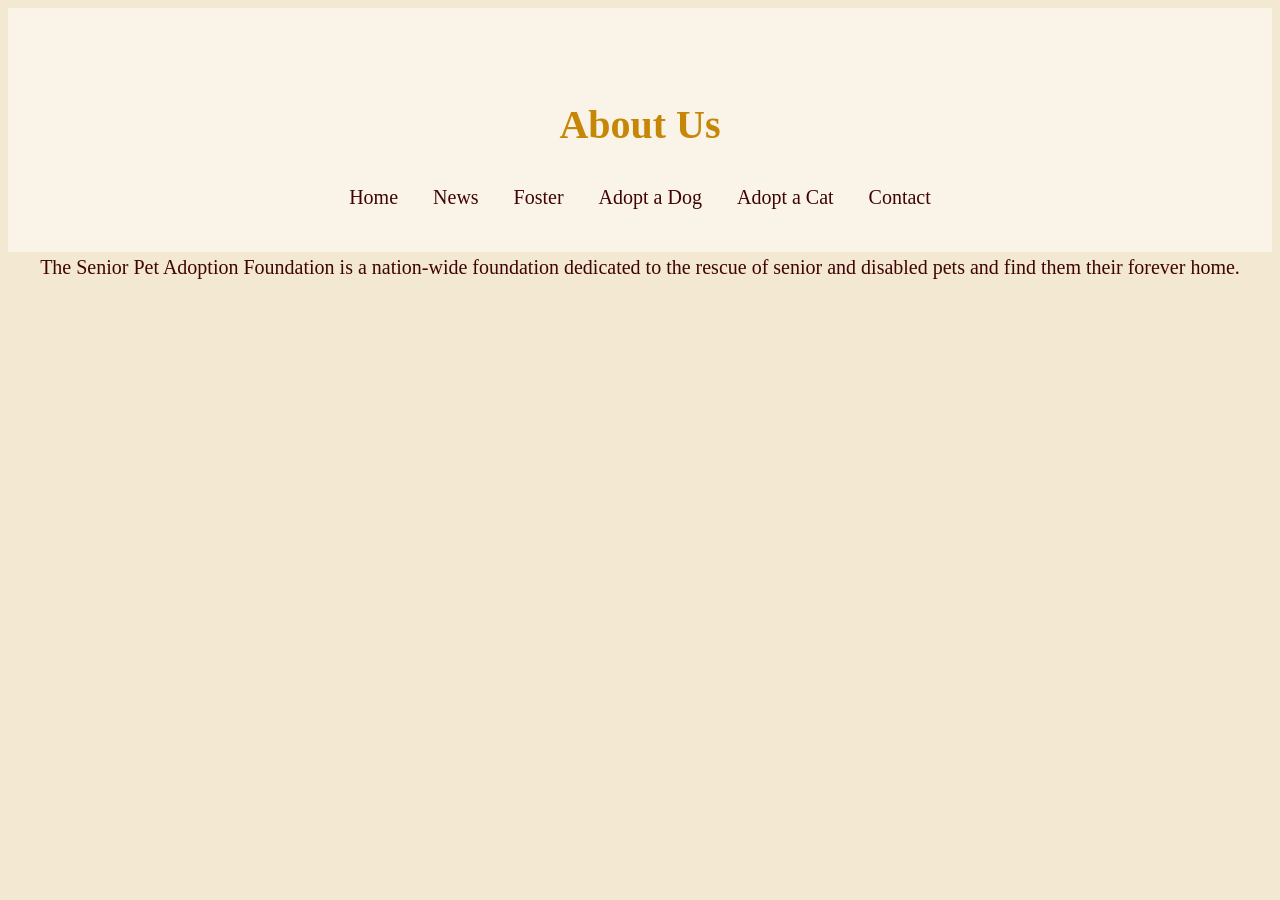
<file: spaf/about.html>
<!DOCTYPE html>
<html lang="en">
<head>
    <title>Senior Pet Adoption Foundation</title>
    <link rel="preconnect" href="https://fonts.googleapis.com">
    <link rel="preconnect" href="https://fonts.gstatic.com" crossorigin>
    <link href="https://fonts.googleapis.com/css2?family=Julius+Sans+One&display=swap" rel="stylesheet">
    <link rel="stylesheet" type="text/css" href="style.css">
</head>
<body>
<header>
    <h1>About Us</h1>
    <nav>
    <ul>
        <li>Home</li>
        <li>News</li>
        <li>Foster</li>
        <li>Adopt a Dog</li>
        <li>Adopt a Cat</li>
        <li>Contact</li>
    </ul>
    </nav>
</header>
The Senior Pet Adoption Foundation is a nation-wide foundation dedicated to the rescue of senior and disabled pets and find them their forever home. 
</body>
<footer>

</footer>
</html>
</file>
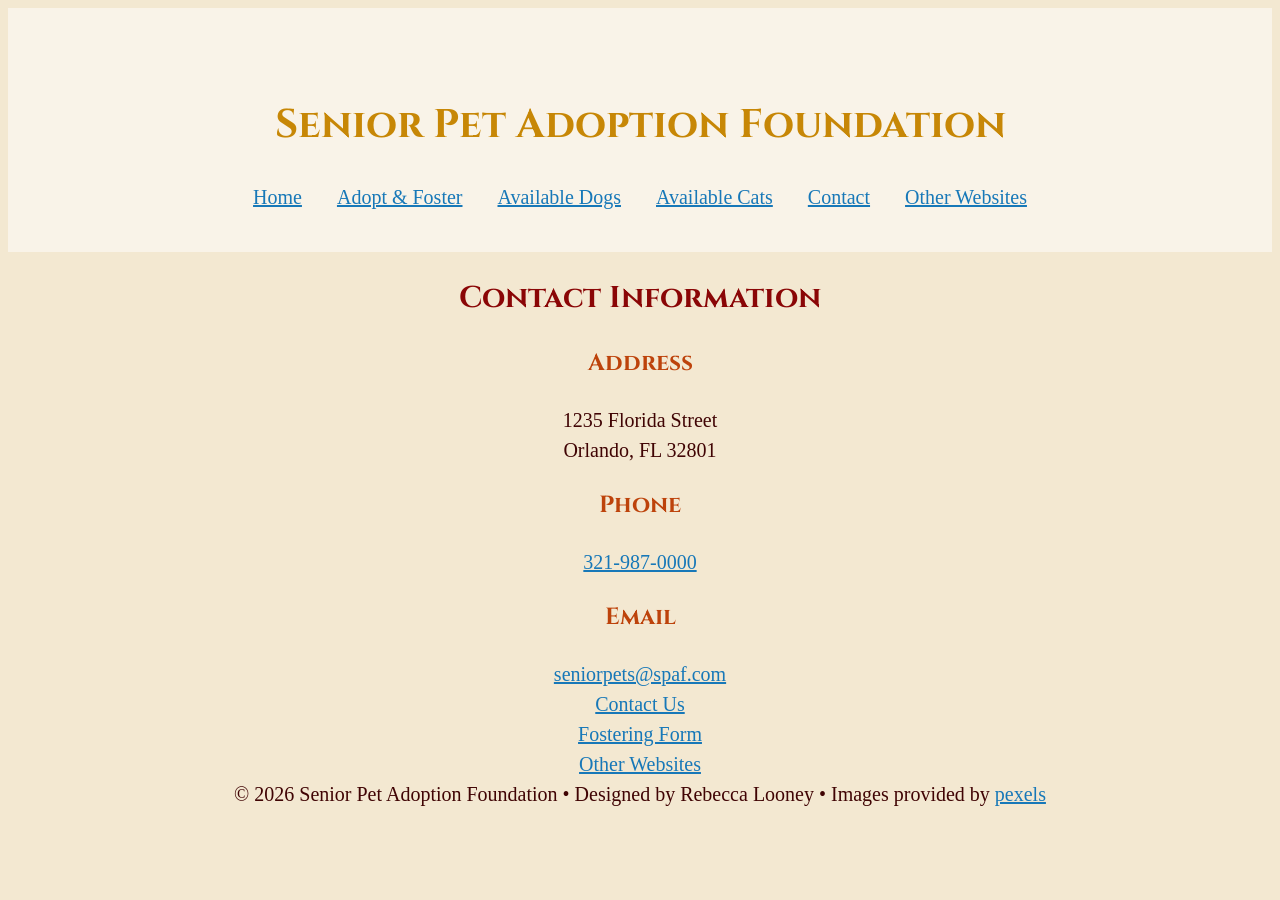
<file: spaf/contact.html>
<!DOCTYPE html>
<html lang="en">
<head>
    <title>Senior Pet Adoption Foundation</title>
<link rel="preconnect" href="https://fonts.googleapis.com">
<link rel="preconnect" href="https://fonts.gstatic.com" crossorigin>
<link href="https://fonts.googleapis.com/css2?family=Cinzel:wght@400..900&display=swap" rel="stylesheet">
    <link rel="stylesheet" type="text/css" href="style.css">
</head>
<body>
<header>
    <h1>Senior Pet Adoption Foundation</h1>
    <nav>
    <ul>
        <li><a href="index.html">Home</a></li>
        <li><a href="form.html">Adopt &amp; Foster</a></li>
        <li><a href="dog.html">Available Dogs</a></li>
        <li><a href="cat.html">Available Cats</a></li>
        <li><a href="contact.html">Contact</a></li>
        <li><a href="other.html">Other Websites</a></li>
    </ul>
    </nav>
</header>
<h2>Contact Information</h2>
<h3>Address</h3>
1235 Florida Street<br>Orlando, FL 32801
<h3>Phone</h3>
<a href="tel:+1-321-987-0000">321-987-0000</a>
<h3>Email</h3>
<a href="mailto:seniorpets@spaf.com">seniorpets@spaf.com</a>

<footer>
<ul>
    <li><a href="contact.html">Contact Us</a></li>
    <li><a href="form.html">Fostering Form</a></li>
    <li><a href="other.html">Other Websites</a></li>
</ul>
&copy; 2026 Senior Pet Adoption Foundation &bull; Designed by Rebecca Looney &bull; Images provided by <a href="https://www.pexels.com/" target="_blank">pexels</a>
</footer>
</body>
</html>
</file>
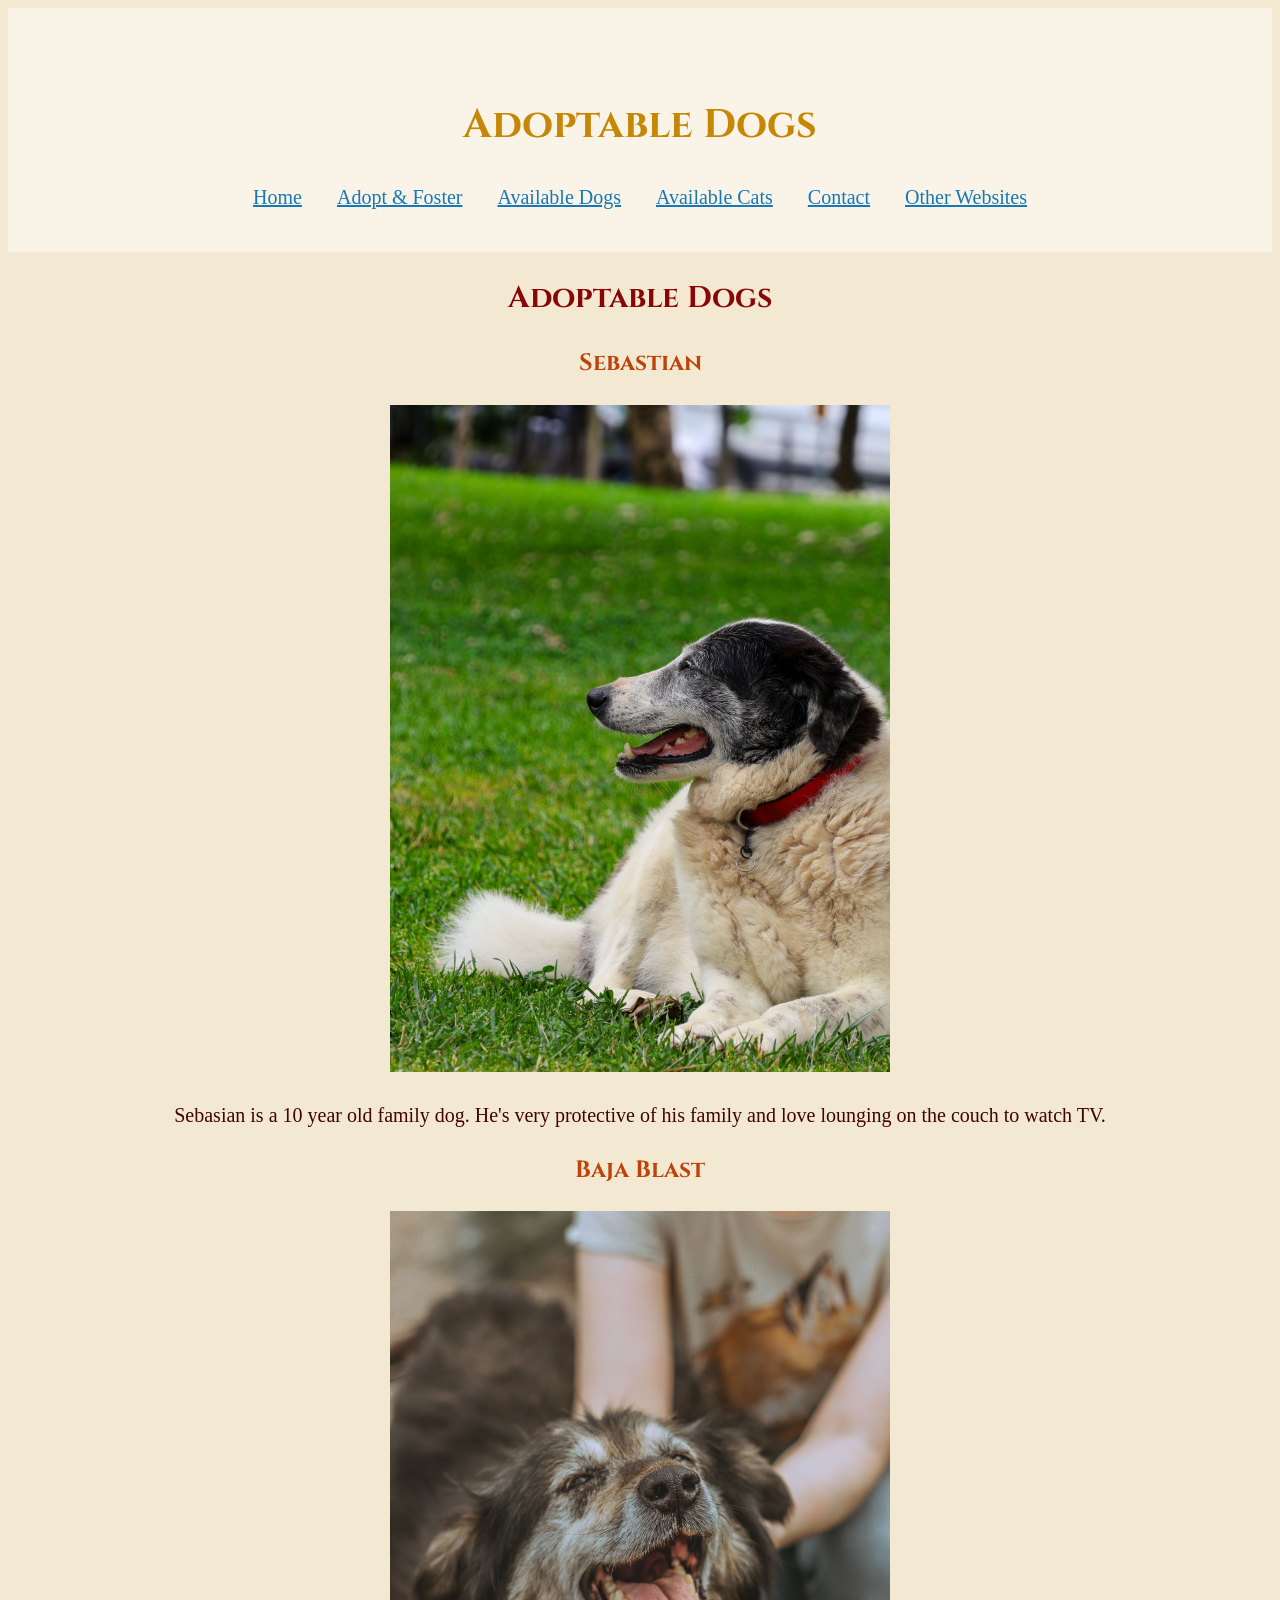
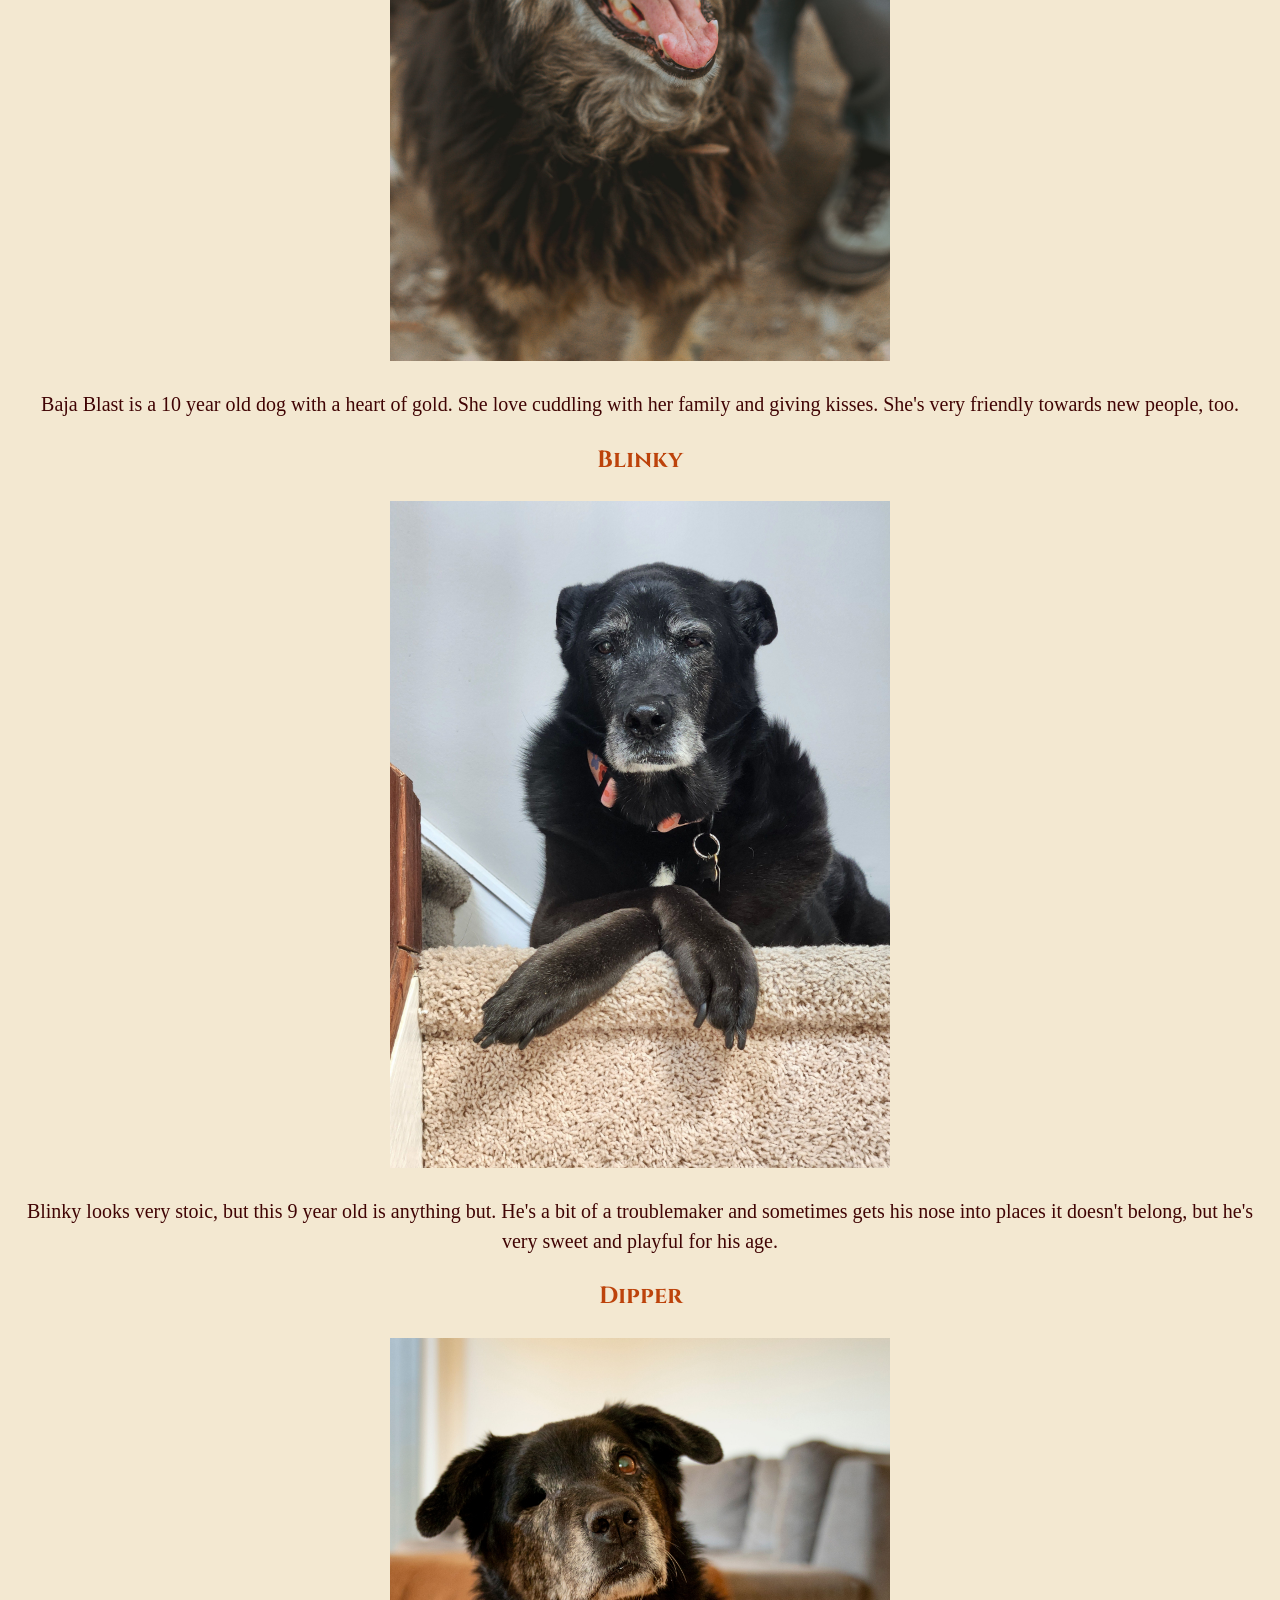
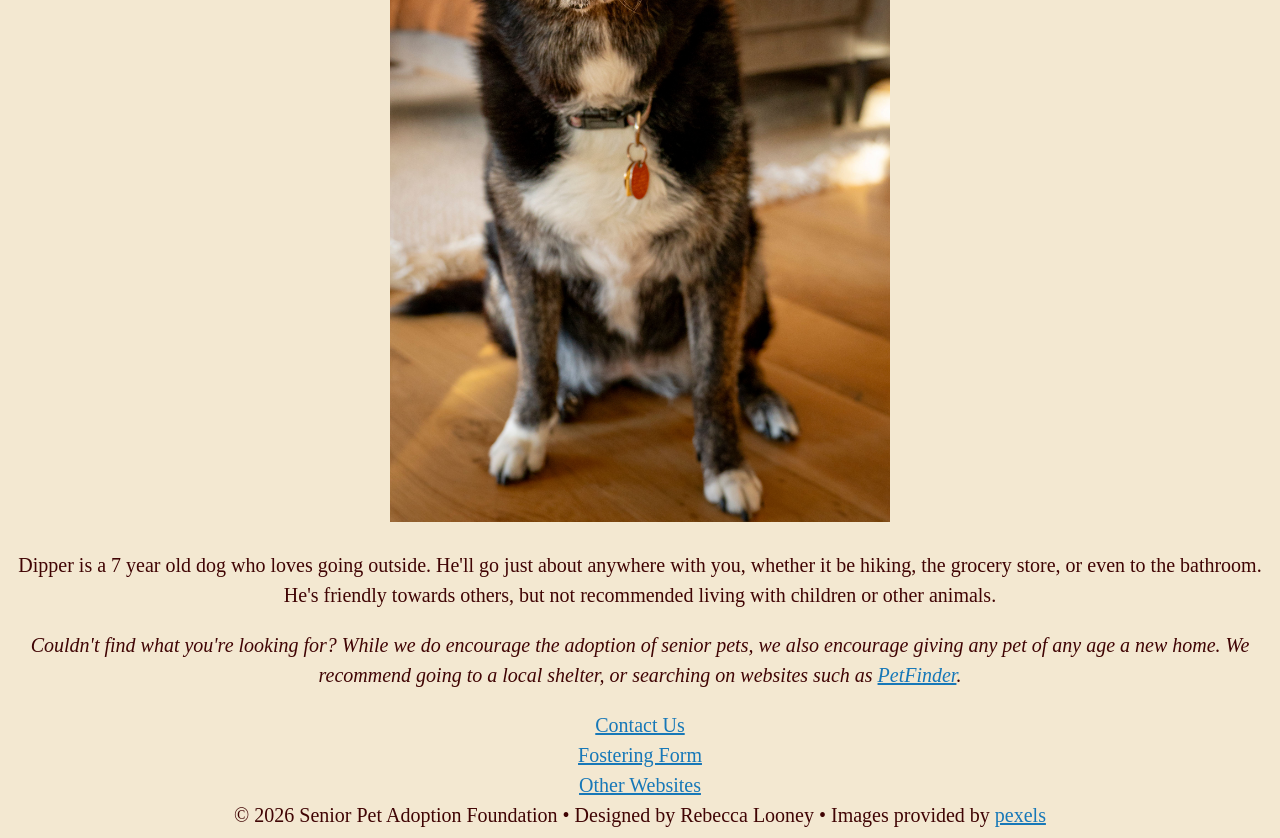
<file: spaf/dog.html>
<!DOCTYPE html>
<html lang="en">
<head>
    <title>Senior Pet Adoption Foundation</title>
<link rel="preconnect" href="https://fonts.googleapis.com">
<link rel="preconnect" href="https://fonts.gstatic.com" crossorigin>
<link href="https://fonts.googleapis.com/css2?family=Cinzel:wght@400..900&display=swap" rel="stylesheet">
    <link rel="stylesheet" type="text/css" href="style.css">
</head>
<body>
<header>
    <h1>Adoptable Dogs</h1>
    <nav>
    <ul>
        <li><a href="index.html">Home</a></li>
        <li><a href="form.html">Adopt &amp; Foster</a></li>
        <li><a href="dog.html">Available Dogs</a></li>
        <li><a href="cat.html">Available Cats</a></li>
        <li><a href="contact.html">Contact</a></li>
        <li><a href="other.html">Other Websites</a></li>
    </ul>
    </nav>
</header>
<h2>Adoptable Dogs</h2>
<h3>Sebastian</h3>
<img src="images/senior_dog2.jpg" width="500" alt="image of the dog Sebastian">
<p>Sebasian is a 10 year old family dog. He's very protective of his family and love lounging on the couch to watch TV.</p>
<h3>Baja Blast</h3>
<img src="images/senior_dog3.jpg" width="500" alt="image of the dog Baja Blast">
<p>Baja Blast is a 10 year old dog with a heart of gold. She love cuddling with her family and giving kisses. She's very friendly towards new people, too.</p>
<h3>Blinky</h3>
<img src="images/senior_dog4.jpg" width="500" alt="image of the dog Blinky">
<p>Blinky looks very stoic, but this 9 year old is anything but. He's a bit of a troublemaker and sometimes gets his nose into places it doesn't belong, but he's very sweet and playful for his age.</p>
<h3>Dipper</h3>
<img src="images/senior_dog6.jpg" width="500" alt="image of the dog Dipper">
<p>Dipper is a 7 year old dog who loves going outside. He'll go just about anywhere with you, whether it be hiking, the grocery store, or even to the bathroom. He's friendly towards others, but not recommended living with children or other animals.</p>

<p><em>Couldn't find what you're looking for? While we do encourage the adoption of senior pets, we also encourage giving any pet of any age a new home. We recommend going to a local shelter, or searching on websites such as <a href="https://www.petfinder.com/" target="_blank">PetFinder</a>.</em></p>

<footer>
<ul>
    <li><a href="contact.html">Contact Us</a></li>
    <li><a href="form.html">Fostering Form</a></li>
    <li><a href="other.html">Other Websites</a></li>
</ul>
&copy; 2026 Senior Pet Adoption Foundation &bull; Designed by Rebecca Looney &bull; Images provided by <a href="https://www.pexels.com/" target="_blank">pexels</a>
</footer>
</body>
</html>
</file>
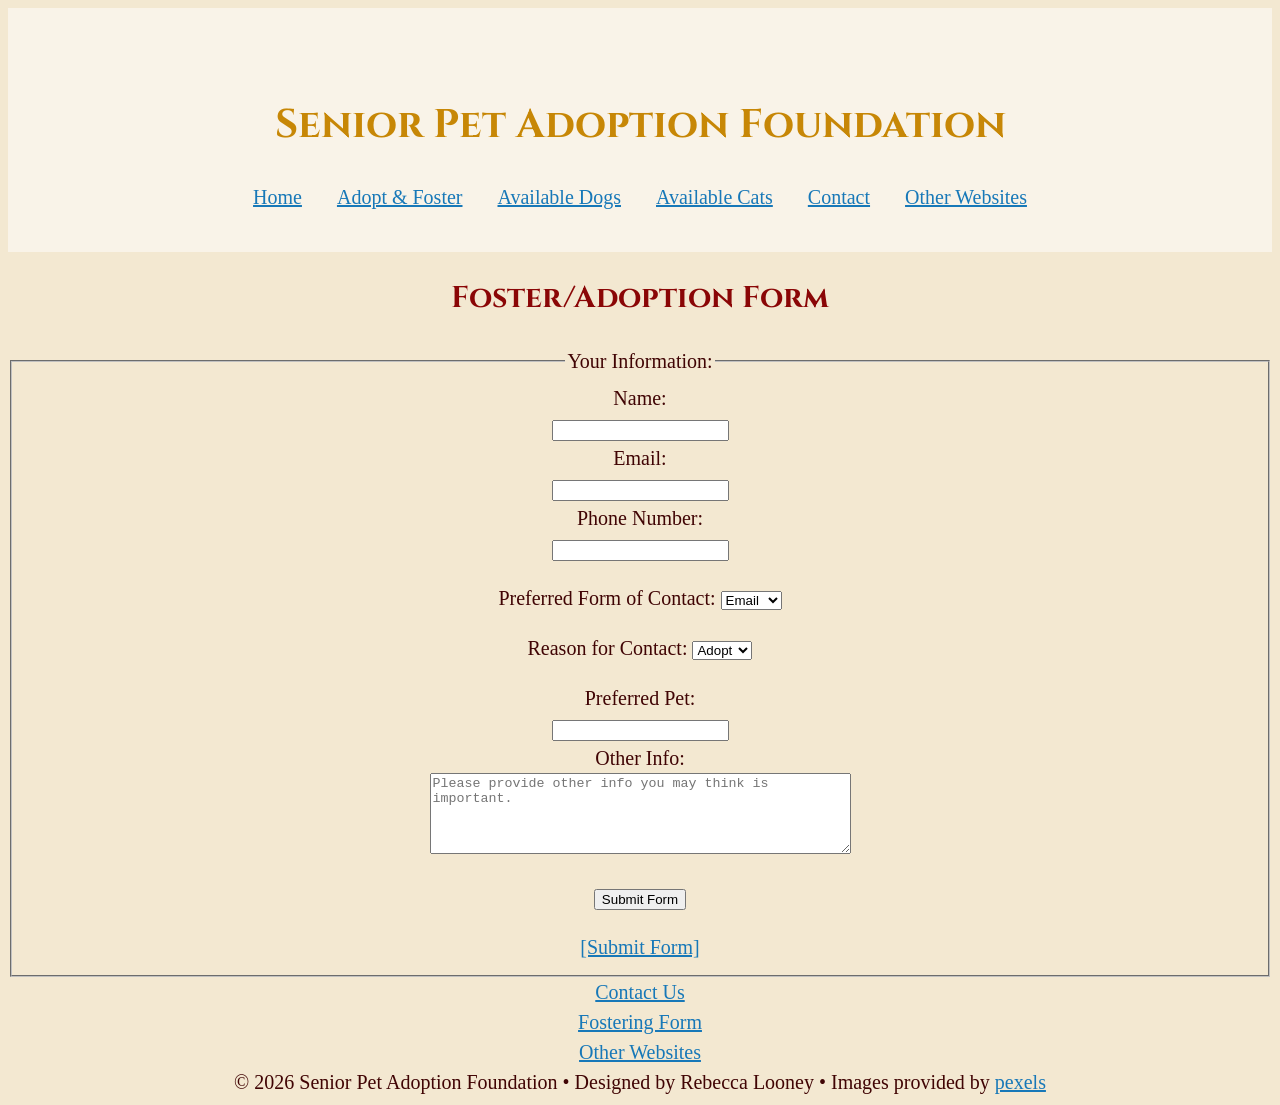
<file: spaf/form.html>
<!DOCTYPE html>
<html lang="en">
<head>
    <title>Senior Pet Adoption Foundation</title>
<link rel="preconnect" href="https://fonts.googleapis.com">
<link rel="preconnect" href="https://fonts.gstatic.com" crossorigin>
<link href="https://fonts.googleapis.com/css2?family=Cinzel:wght@400..900&display=swap" rel="stylesheet">
    <link rel="stylesheet" type="text/css" href="style.css">
</head>
<body>
<header>
    <h1>Senior Pet Adoption Foundation</h1>
    <nav>
    <ul>
        <li><a href="index.html">Home</a></li>
        <li><a href="form.html">Adopt &amp; Foster</a></li>
        <li><a href="dog.html">Available Dogs</a></li>
        <li><a href="cat.html">Available Cats</a></li>
        <li><a href="contact.html">Contact</a></li>
        <li><a href="other.html">Other Websites</a></li>
    </ul>
    </nav>
</header>
<h2>Foster/Adoption Form</h2>
<form action="thankyou.html" method="post">
<fieldset>
    <legend>Your Information: </legend>
    <ul>
        <li><label for="form-name">Name: </label> <br>
            <input type="text" name="clientname" id="form-name"></li>
        <li><label for="form-email">Email: </label> <br>
            <input type="text" name="clientemail" id="form-email"></li>
        <li><label for="form-number">Phone Number: </label> <br>
            <input type="text" name="clientnumber" id="form-number"></li>
        </ul>
    <legend><p>Preferred Form of Contact: <select name="preferred_contact" size="1"></p></legend>
        <option>Email</option>
        <option>Phone</option>
    </select>
    <legend><p>Reason for Contact: <select name="form_contact" size="1"></p></legend>
        <option>Adopt</option>
        <option>Foster</option>
    </select>
    <ul>
        <li><label for="pet-name">Preferred Pet: </label><br>
            <input type="text" name="petname" id="pet-name"></li>
        <li><label for="form-info">Other Info: </label><br>
            <textarea name="otherinfo" rows="5" cols="50" placeholder="Please provide other info you may think is important." id="form-info"></textarea></li>
    </ul>
<p><input type="submit" value="Submit Form"></p>
<a href="thankyou.html">[Submit Form]</a>
</fieldset>
</form>
<footer>
<ul>
    <li><a href="contact.html">Contact Us</a></li>
    <li><a href="form.html">Fostering Form</a></li>
    <li><a href="other.html">Other Websites</a></li>
</ul>
&copy; 2026 Senior Pet Adoption Foundation &bull; Designed by Rebecca Looney &bull; Images provided by <a href="https://www.pexels.com/" target="_blank">pexels</a>
</footer>
</body>
</html>
</file>
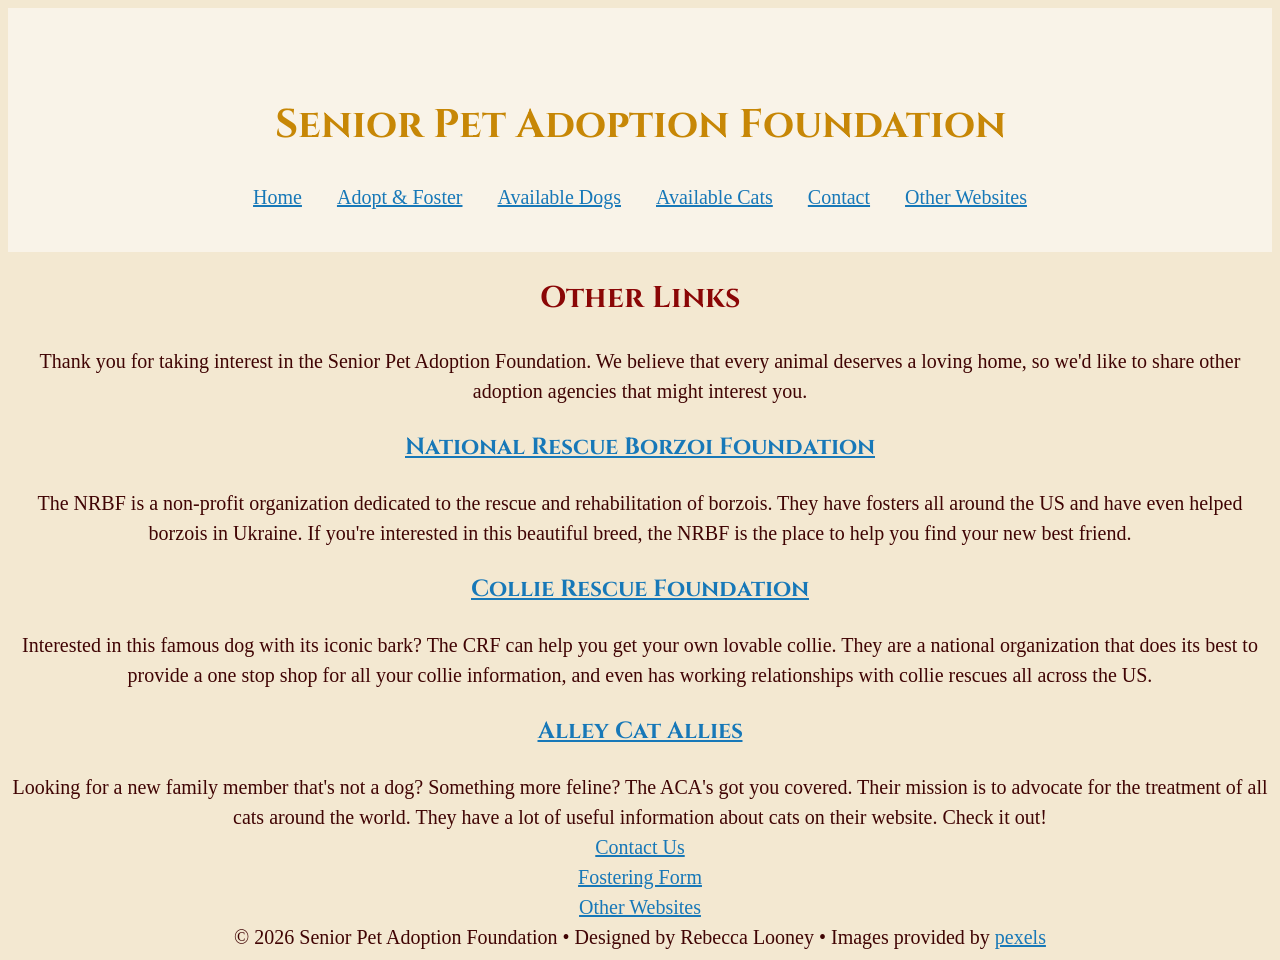
<file: spaf/other.html>
<!DOCTYPE html>
<html lang="en">
<head>
    <title>Senior Pet Adoption Foundation</title>
<link rel="preconnect" href="https://fonts.googleapis.com">
<link rel="preconnect" href="https://fonts.gstatic.com" crossorigin>
<link href="https://fonts.googleapis.com/css2?family=Cinzel:wght@400..900&display=swap" rel="stylesheet">
    <link rel="stylesheet" type="text/css" href="style.css">
</head>
<body>
<header>
    <h1>Senior Pet Adoption Foundation</h1>
    <nav>
    <ul>
        <li><a href="index.html">Home</a></li>
        <li><a href="form.html">Adopt &amp; Foster</a></li>
        <li><a href="dog.html">Available Dogs</a></li>
        <li><a href="cat.html">Available Cats</a></li>
        <li><a href="contact.html">Contact</a></li>
        <li><a href="other.html">Other Websites</a></li>
    </ul>
    </nav>
</header>
<h2>Other Links</h2>
Thank you for taking interest in the Senior Pet Adoption Foundation. We believe that every animal deserves a loving home, so we'd like to share other adoption agencies that might interest you.
<h3><a href="https://www.rescueborzoi.org/" target="_blank">National Rescue Borzoi Foundation</a></h3>
The NRBF is a non-profit organization dedicated to the rescue and rehabilitation of borzois. They have fosters all around the US and have even helped borzois in Ukraine. If you're interested in this beautiful breed, the NRBF is the place to help you find your new best friend.
<h3><a href="https://collierescuefoundation.org/" target="_blank">Collie Rescue Foundation</a></h3>
Interested in this famous dog with its iconic bark? The CRF can help you get your own lovable collie. They are a national organization that does its best to provide a one stop shop for all your collie information, and even has working relationships with collie rescues all across the US.
<h3> <a href="https://www.alleycat.org/" target="_blank">Alley Cat Allies</a></h3>
Looking for a new family member that's not a dog? Something more feline? The ACA's got you covered. Their mission is to advocate for the treatment of all cats around the world. They have a lot of useful information about cats on their website. Check it out!
<footer>
<ul>
    <li><a href="contact.html">Contact Us</a></li>
    <li><a href="form.html">Fostering Form</a></li>
    <li><a href="other.html">Other Websites</a></li>
</ul>
&copy; 2026 Senior Pet Adoption Foundation &bull; Designed by Rebecca Looney &bull; Images provided by <a href="https://www.pexels.com/" target="_blank">pexels</a>
</footer>
</body>

</html>
</file>
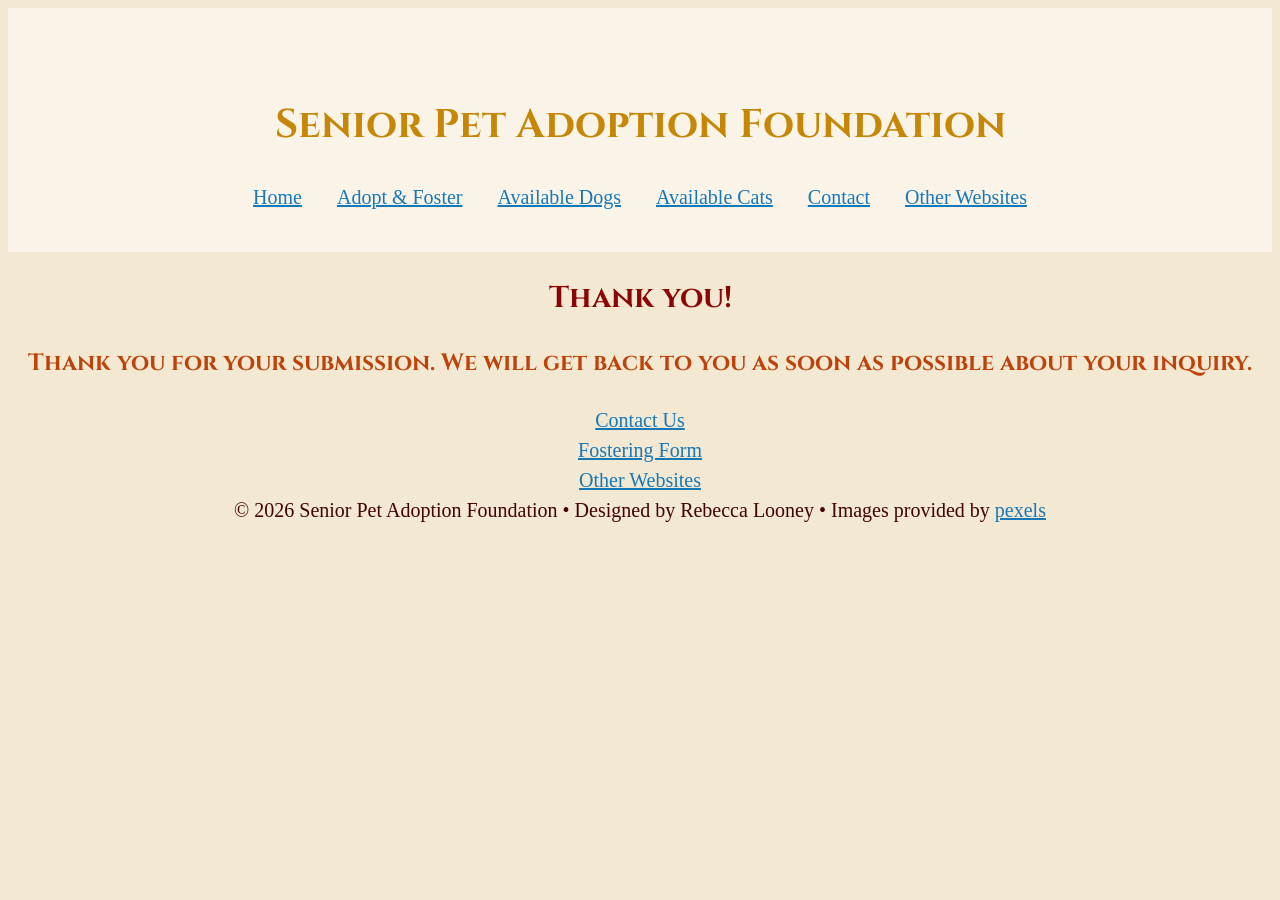
<file: spaf/thankyou.html>
<!DOCTYPE html>
<html lang="en">
<head>
    <title>Senior Pet Adoption Foundation</title>
<link rel="preconnect" href="https://fonts.googleapis.com">
<link rel="preconnect" href="https://fonts.gstatic.com" crossorigin>
<link href="https://fonts.googleapis.com/css2?family=Cinzel:wght@400..900&display=swap" rel="stylesheet">
    <link rel="stylesheet" type="text/css" href="style.css">
</head>
<body>
<header>
    <h1>Senior Pet Adoption Foundation</h1>
    <nav>
    <ul>
        <li><a href="index.html">Home</a></li>
        <li><a href="form.html">Adopt &amp; Foster</a></li>
        <li><a href="dog.html">Available Dogs</a></li>
        <li><a href="cat.html">Available Cats</a></li>
        <li><a href="contact.html">Contact</a></li>
        <li><a href="other.html">Other Websites</a></li>
    </ul>
    </nav>
</header>
<h2>Thank you!</h2>
<h3>Thank you for your submission. We will get back to you as soon as possible about your inquiry.</h3>
<footer>
<ul>
    <li><a href="contact.html">Contact Us</a></li>
    <li><a href="form.html">Fostering Form</a></li>
    <li><a href="other.html">Other Websites</a></li>
</ul>
&copy; 2026 Senior Pet Adoption Foundation &bull; Designed by Rebecca Looney &bull; Images provided by <a href="https://www.pexels.com/" target="_blank">pexels</a>
</footer>
</body>
</html>
</file>
<file: spaf/style.css>
html {
    font-size: 125%;
}
body{
    background-color: rgb(243, 232, 209);
    line-height: 1.5;
    color: rgb(64, 4, 4);
    text-align: center;
}
header{
    padding: 3em 1em 2em 1em;
    text-align: center;
    background-color: rgb(255 255 255 / .5);
}
h1 {
    font-family: "Cinzel", serif;
    color: rgb(199, 135, 6);
}
h2 {
    font-family: "Cinzel", serif;
    color: rgb(138, 6, 6);
}
h3 {
    font-family: "Cinzel", serif;
    color: rgb(189, 67, 11);
}
ul {
    list-style-type: none;
    margin: 0;
    padding: 0;
}
nav li {
    display: inline;
    margin: 0 15px;
}
li {
    text-align: left
    display: inline;
    margin: 0 15px;
}
nav {
    text-align: center;
}
.cinzel-title-text {
  font-family: "Cinzel", serif;
  font-optical-sizing: auto;
  font-weight: 500;
  font-style: normal;
}
a:any-link {
    color: rgb(23, 120, 184);
}
a:hover {
    color: rgb(101, 13, 75);
}
</file>
